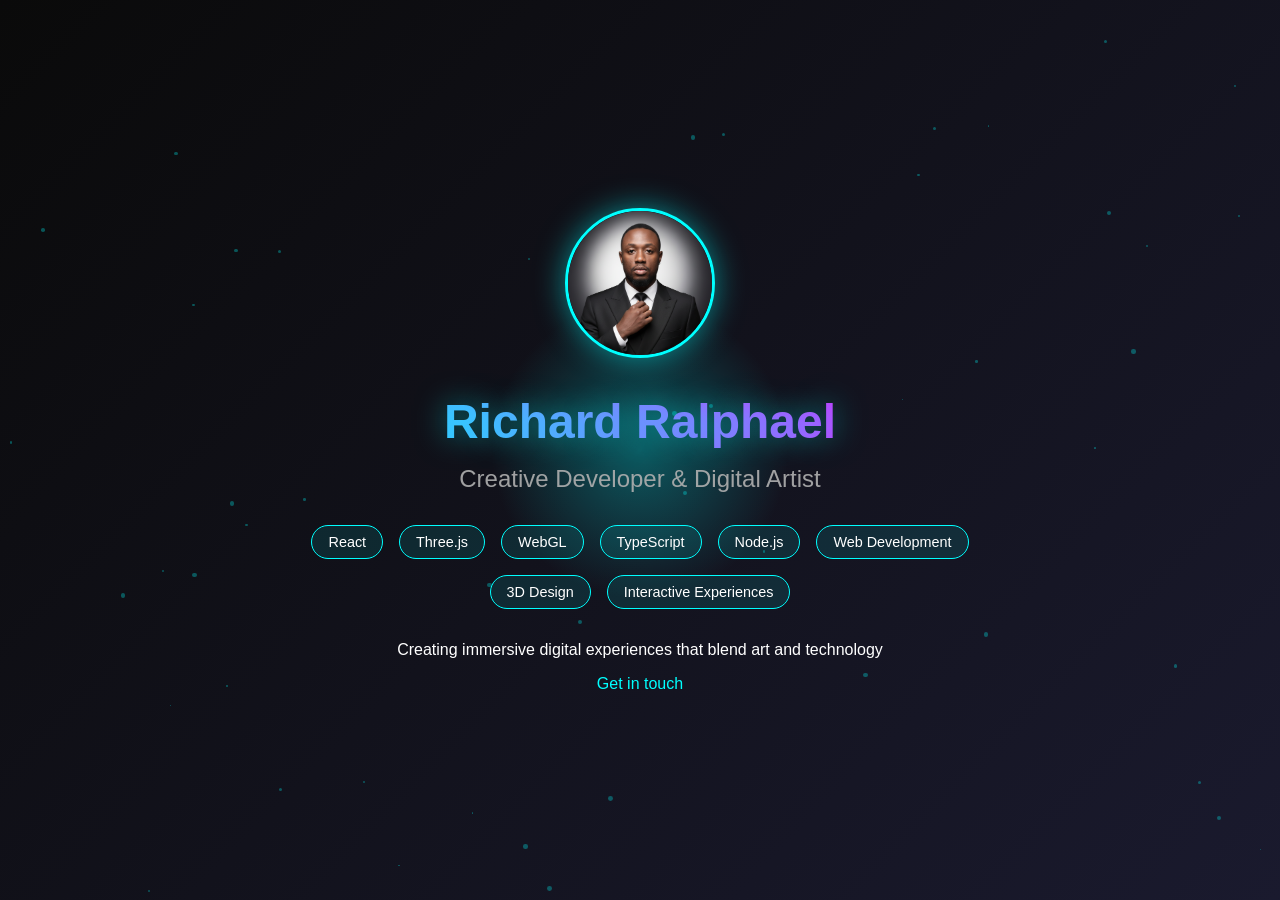
<file: simple.html>
<!DOCTYPE html>
<html lang="en">
  <head>
    <meta charset="UTF-8" />
    <meta name="viewport" content="width=device-width, initial-scale=1.0" />
    <title>richard ralphael</title>
    <meta name="description" content="Immersive 3D portfolio showcasing cutting-edge web development, interactive experiences, and modern technology solutions. Specializing in React, Three.js, and WebGL." />
    <meta name="author" content="Creative Developer" />
    <meta name="keywords" content="3D portfolio, web developer, Three.js, React, WebGL, interactive design, creative developer, modern web development" />

    <meta property="og:title" content="richard ralphael" />
    <meta property="og:description" content="Immersive 3D portfolio showcasing cutting-edge web development, interactive experiences, and modern technology solutions." />
    <meta property="og:type" content="website" />
    <meta property="og:image" content="./pfp.png" />

    <meta name="twitter:card" content="summary_large_image" />
    <meta name="twitter:title" content="Creative Developer | 3D Portfolio" />
    <meta name="twitter:description" content="Immersive 3D portfolio showcasing cutting-edge web development and interactive experiences." />
    <meta name="twitter:image" content="./pfp.png" />
    
    <link rel="canonical" href="/" />
    <meta name="theme-color" content="#00ffff" />
    
    <style>
      * {
        margin: 0;
        padding: 0;
        box-sizing: border-box;
      }
      
      body {
        font-family: -apple-system, BlinkMacSystemFont, 'Segoe UI', Roboto, sans-serif;
        background: linear-gradient(135deg, #0a0a0a 0%, #1a1a2e 100%);
        color: #ffffff;
        min-height: 100vh;
        display: flex;
        align-items: center;
        justify-content: center;
        overflow: hidden;
      }
      
      .container {
        text-align: center;
        padding: 2rem;
        max-width: 800px;
        position: relative;
        z-index: 1;
      }
      
      .glow {
        background: radial-gradient(circle, rgba(0,255,255,0.3) 0%, transparent 70%);
        border-radius: 50%;
        width: 300px;
        height: 300px;
        position: absolute;
        top: 50%;
        left: 50%;
        transform: translate(-50%, -50%);
        animation: pulse 3s ease-in-out infinite;
      }
      
      @keyframes pulse {
        0%, 100% { opacity: 0.3; transform: translate(-50%, -50%) scale(1); }
        50% { opacity: 0.6; transform: translate(-50%, -50%) scale(1.1); }
      }
      
      .profile-img {
        width: 150px;
        height: 150px;
        border-radius: 50%;
        margin: 0 auto 2rem;
        border: 3px solid #00ffff;
        box-shadow: 0 0 30px rgba(0,255,255,0.5);
        object-fit: cover;
      }
      
      h1 {
        font-size: 3rem;
        font-weight: 700;
        margin-bottom: 1rem;
        background: linear-gradient(45deg, #00ffff, #ff00ff);
        -webkit-background-clip: text;
        -webkit-text-fill-color: transparent;
        background-clip: text;
        text-shadow: 0 0 30px rgba(0,255,255,0.5);
      }
      
      .tagline {
        font-size: 1.5rem;
        margin-bottom: 2rem;
        opacity: 0.9;
        color: #b0b0b0;
      }
      
      .skills {
        display: flex;
        flex-wrap: wrap;
        gap: 1rem;
        justify-content: center;
        margin-bottom: 2rem;
      }
      
      .skill {
        background: rgba(0,255,255,0.1);
        border: 1px solid #00ffff;
        padding: 0.5rem 1rem;
        border-radius: 25px;
        font-size: 0.9rem;
        transition: all 0.3s ease;
      }
      
      .skill:hover {
        background: rgba(0,255,255,0.2);
        transform: translateY(-2px);
        box-shadow: 0 5px 15px rgba(0,255,255,0.3);
      }
      
      .contact {
        margin-top: 2rem;
      }
      
      .contact a {
        color: #00ffff;
        text-decoration: none;
        font-weight: 500;
        transition: all 0.3s ease;
      }
      
      .contact a:hover {
        color: #ff00ff;
        text-shadow: 0 0 10px rgba(255,0,255,0.5);
      }
      
      .particles {
        position: absolute;
        top: 0;
        left: 0;
        width: 100%;
        height: 100%;
        overflow: hidden;
        z-index: 0;
      }
      
      .particle {
        position: absolute;
        background: #00ffff;
        border-radius: 50%;
        opacity: 0.3;
        animation: float 6s infinite ease-in-out;
      }
      
      @keyframes float {
        0%, 100% { transform: translateY(0px) rotate(0deg); }
        50% { transform: translateY(-20px) rotate(180deg); }
      }
    </style>
  </head>
  <body>
    <div class="particles" id="particles"></div>
    <div class="glow"></div>
    
    <div class="container">
      <img src="./pfp.png" alt="Richard Ralphael" class="profile-img">
      
      <h1>Richard Ralphael</h1>
      <p class="tagline">Creative Developer & Digital Artist</p>
      
      <div class="skills">
        <span class="skill">React</span>
        <span class="skill">Three.js</span>
        <span class="skill">WebGL</span>
        <span class="skill">TypeScript</span>
        <span class="skill">Node.js</span>
        <span class="skill">Web Development</span>
        <span class="skill">3D Design</span>
        <span class="skill">Interactive Experiences</span>
      </div>
      
      <div class="contact">
        <p>Creating immersive digital experiences that blend art and technology</p>
        <p style="margin-top: 1rem;">
          <a href="mailto:contact@example.com">Get in touch</a>
        </p>
      </div>
    </div>
    
    <script>
      // Create floating particles
      const particlesContainer = document.getElementById('particles');
      const particleCount = 50;
      
      for (let i = 0; i < particleCount; i++) {
        const particle = document.createElement('div');
        particle.className = 'particle';
        particle.style.width = Math.random() * 4 + 1 + 'px';
        particle.style.height = particle.style.width;
        particle.style.left = Math.random() * 100 + '%';
        particle.style.top = Math.random() * 100 + '%';
        particle.style.animationDelay = Math.random() * 6 + 's';
        particle.style.animationDuration = (Math.random() * 3 + 3) + 's';
        particlesContainer.appendChild(particle);
      }
      
      // Add mouse interaction
      document.addEventListener('mousemove', (e) => {
        const x = e.clientX / window.innerWidth;
        const y = e.clientY / window.innerHeight;
        
        document.querySelector('.glow').style.transform = 
          `translate(${x * 20 - 10}px, ${y * 20 - 10}px)`;
      });
    </script>
  </body>
</html>
</file>
